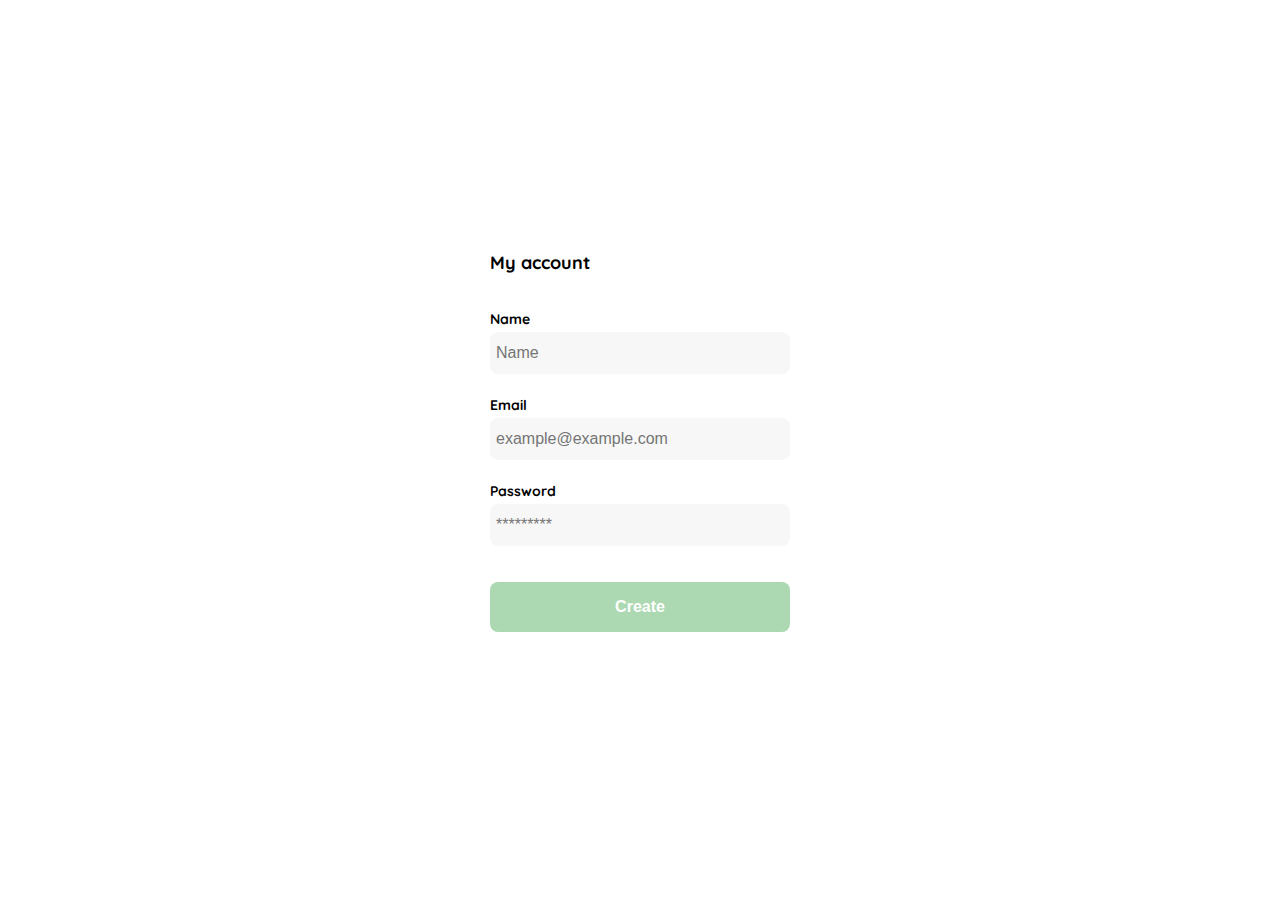
<file: crearCuenta.html>
<!DOCTYPE html>
<html lang="en">

<head>
    <meta charset="UTF-8" />
    <meta name="viewport" content="width=device-width, initial-scale=1.0" />
    <title>Proyecto Frontend</title>
    <link rel="preconnect" href="https://fonts.googleapis.com" />
    <link rel="preconnect" href="https://fonts.gstatic.com" crossorigin />
    <link href="https://fonts.googleapis.com/css2?family=Quicksand:wght@300;500;700&display=swap" rel="stylesheet" />
    <style>
        :root {
            --white: #ffffff;
            --black: #000000;
            --very-light-pink: #c7c7c7;
            --text-input-field: #f7f7f7;
            --hospital-green: #acd9b2;
            --sm: 14px;
            --md: 16px;
            --lg: 18px;
        }

        body {
            margin: 0;
            font-family: "Quicksand", sans-serif;
        }

        .login {
            width: 100%;
            height: 100vh;
            display: grid;
            place-items: center;
        }

        .form-container {
            display: grid;
            grid-template-rows: auto 1fr auto;
            width: 300px;
        }

        .title {
            font-size: var(--lg);
            margin-bottom: 36px;
            text-align: start;
        }

        .label {
            font-size: var(--sm);
            font-weight: bold;
            margin-bottom: 4px;
        }

        .input {
            background-color: var(--text-input-field);
            border: none;
            border-radius: 8px;
            height: 30px;
            font-size: var(--md);
            padding: 6px;
            margin-bottom: 12px;
        }

        .input-name,
        .input-email,
        .input-password {
            margin-bottom: 22px;
        }

        .form {
            display: flex;
            flex-direction: column;
        }

        .form div {
            display: flex;
            flex-direction: column;
        }

        .primary-button {
            background-color: var(--hospital-green);
            border-radius: 8px;
            border: none;
            color: var(--white);
            width: 100%;
            cursor: pointer;
            font-size: var(--md);
            font-weight: bold;
            height: 50px;
        }

        .create-button {
            margin-top: 14px;
            margin-bottom: 30px;
        }

        @media (max-width: 640px) {
            .form-container {
                height: 100%;
            }

            .form {
                height: 100%;
                justify-content: space-between;
            }
        }
    </style>
</head>

<body>
    <div class="login">
        <div class="form-container">
            <h1 class="title">My account</h1>

            <form action="" class="form">
                <div>
                    <label for="name" class="label">Name</label>
                    <input type="text" id="name" placeholder="Name" class="input input-name" />

                    <label for="email" class="label">Email</label>
                    <input type="text" id="email" placeholder="example@example.com" class="input input-email" />

                    <label for="password" class="label">Password</label>
                    <input type="password" id="password" placeholder="*********" class="input input-password" />
                </div>

                <input type="submit" value="Create" class="primary-button create-button" />
            </form>
        </div>
    </div>
</body>

</html>
</file>
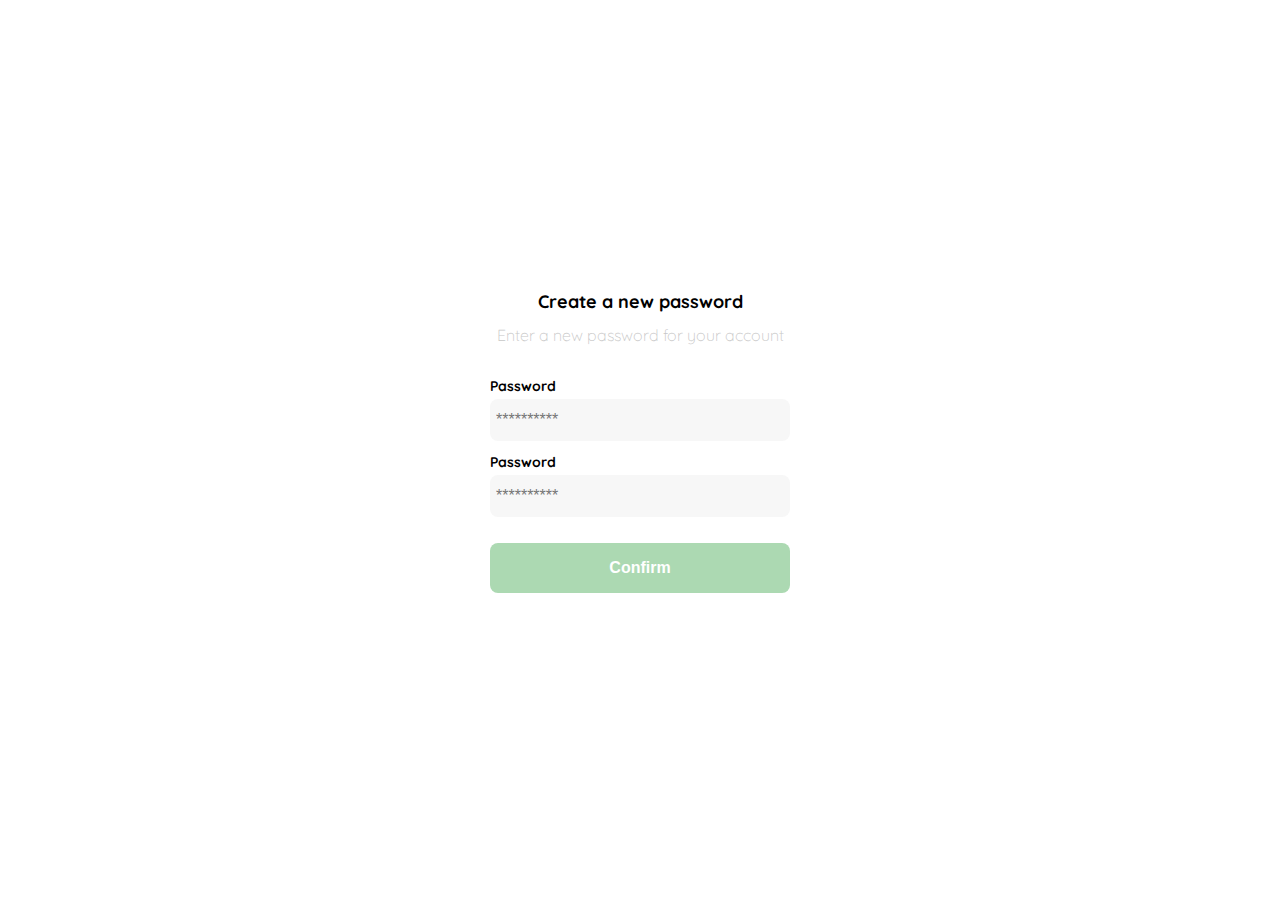
<file: createNewPassword.html>
<!DOCTYPE html>
<html lang="en">

<head>
  <meta charset="UTF-8" />
  <meta name="viewport" content="width=device-width, initial-scale=1.0" />
  <title>Proyecto Frontend</title>
  <link rel="preconnect" href="https://fonts.googleapis.com" />
  <link rel="preconnect" href="https://fonts.gstatic.com" crossorigin />
  <link href="https://fonts.googleapis.com/css2?family=Quicksand:wght@300;500;700&display=swap" rel="stylesheet" />
  <style>
    :root {
      --white: #ffffff;
      --black: #000000;
      --very-light-pink: #c7c7c7;
      --text-input-field: #f7f7f7;
      --hospital-green: #acd9b2;
      --sm: 14px;
      --md: 16px;
      --lg: 18px;
    }

    body {
      margin: 0;
      font-family: "Quicksand", sans-serif;
    }

    .login {
      width: 100%;
      height: 100vh;
      display: grid;
      place-items: center;
    }

    .form-container {
      display: grid;
      grid-template-rows: auto 1fr auto;
      width: 300px;
    }

    .logo {
      width: 150px;
      margin-bottom: 48px;
      justify-self: center;
      display: none;
    }

    .title {
      font-size: var(--lg);
      margin-bottom: 12px;
      text-align: center;
    }

    .subtitle {
      color: var(--very-light-pink);
      font-size: var(--md);
      font-weight: 300;
      margin-top: 0;
      margin-bottom: 32px;
      text-align: center;
    }

    .label {
      font-size: var(--sm);
      font-weight: bold;
      margin-bottom: 4px;
    }

    .input {
      background-color: var(--text-input-field);
      border: none;
      border-radius: 8px;
      height: 30px;
      font-size: var(--md);
      padding: 6px;
      margin-bottom: 12px;
    }

    .form {
      display: flex;
      flex-direction: column;
    }

    .primary-button {
      background-color: var(--hospital-green);
      border-radius: 8px;
      border: none;
      color: var(--white);
      width: 100%;
      cursor: pointer;
      font-size: var(--md);
      font-weight: bold;
      height: 50px;
    }

    .login-button {
      margin-top: 14px;
      margin-bottom: 30px;
    }

    @media (max-width: 640px) {
      .logo {
        display: block;
      }
    }
  </style>
</head>

<body>
  <div class="login">
    <div class="form-container">
      <img src="./logos/logo_yard_sale.svg" alt="logo" class="logo" />

      <h1 class="title">Create a new password</h1>

      <p class="subtitle">Enter a new password for your account</p>

      <form action="" class="form">
        <label for="password" class="label">Password</label>
        <input type="password" id="password" placeholder="**********" class="input input-password" />
        <label for="new-password" class="label">Password</label>
        <input type="new-password" placeholder="**********" class="input input-password" />
        <input type="submit" value="Confirm" class="primary-button login-button" />
      </form>
    </div>
  </div>
</body>

</html>
</file>
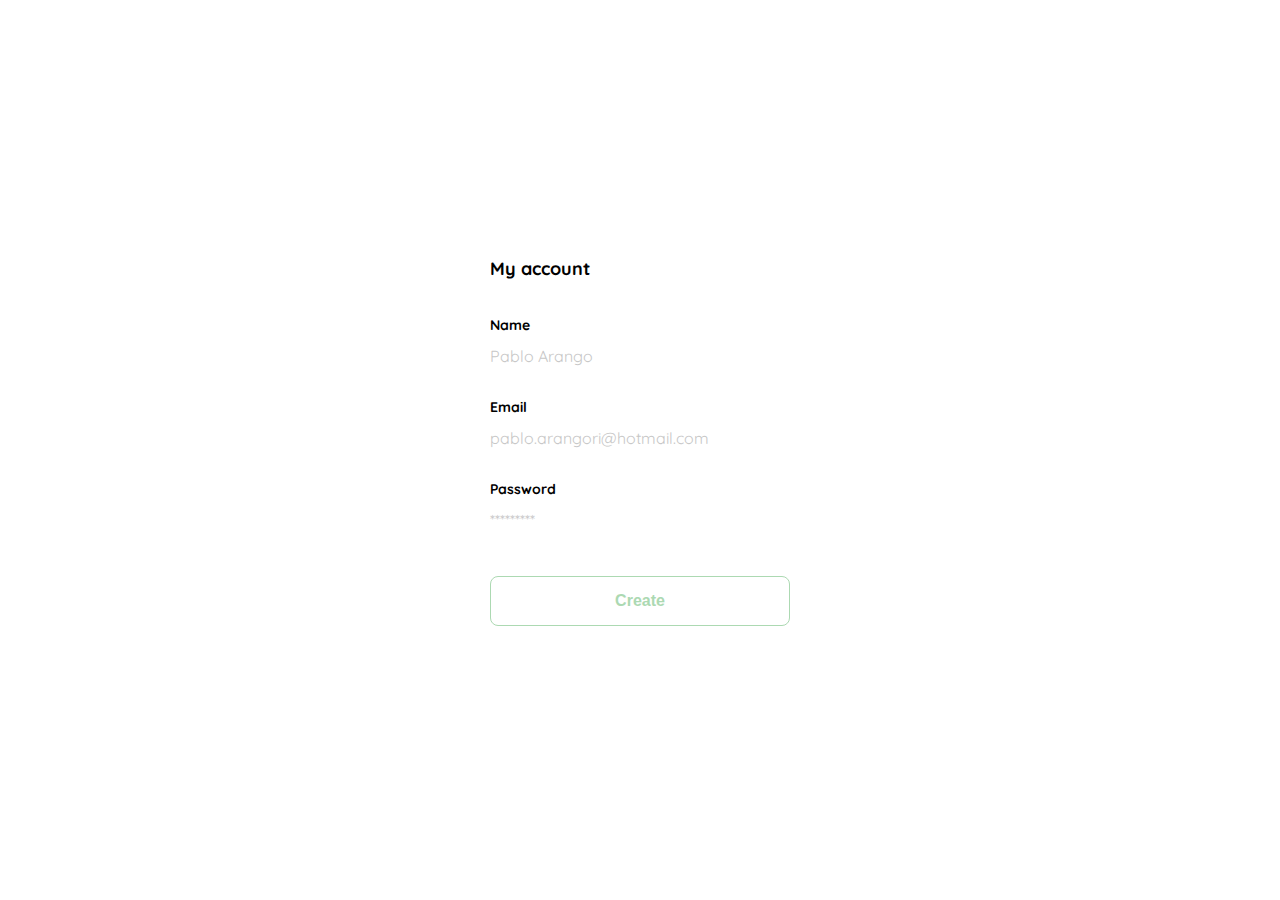
<file: editarCuenta.html>
<!DOCTYPE html>
<html lang="en">

<head>
    <meta charset="UTF-8" />
    <meta name="viewport" content="width=device-width, initial-scale=1.0" />
    <title>Proyecto Frontend</title>
    <link rel="preconnect" href="https://fonts.googleapis.com" />
    <link rel="preconnect" href="https://fonts.gstatic.com" crossorigin />
    <link href="https://fonts.googleapis.com/css2?family=Quicksand:wght@300;500;700&display=swap" rel="stylesheet" />
    <style>
        :root {
            --white: #ffffff;
            --black: #000000;
            --very-light-pink: #c7c7c7;
            --text-input-field: #f7f7f7;
            --hospital-green: #acd9b2;
            --sm: 14px;
            --md: 16px;
            --lg: 18px;
        }

        body {
            margin: 0;
            font-family: "Quicksand", sans-serif;
        }

        .login {
            width: 100%;
            height: 100vh;
            display: grid;
            place-items: center;
        }

        .form-container {
            display: grid;
            grid-template-rows: auto 1fr auto;
            width: 300px;
        }

        .title {
            font-size: var(--lg);
            margin-bottom: 36px;
            text-align: start;
        }

        .label {
            font-size: var(--sm);
            font-weight: bold;
            margin-bottom: 4px;
        }

        .value {
            color: var(--very-light-pink);
            font-size: var(--md);
            margin: 8px 0 32px 0;
        }

        .form {
            display: flex;
            flex-direction: column;
        }

        .form div {
            display: flex;
            flex-direction: column;
        }

        .secondary-button {
            background-color: var(--white);
            border-radius: 8px;
            border: 1px solid var(--hospital-green);
            color: var(--hospital-green);
            width: 100%;
            cursor: pointer;
            font-size: var(--md);
            font-weight: bold;
            height: 50px;
        }

        .create-button {
            margin-top: 14px;
            margin-bottom: 30px;
        }

        @media (max-width: 640px) {
            .form-container {
                height: 100%;
            }

            .form {
                height: 100%;
                justify-content: space-between;
            }
        }
    </style>
</head>

<body>
    <div class="login">
        <div class="form-container">
            <h1 class="title">My account</h1>

            <form action="" class="form">
                <div>
                    <label for="name" class="label">Name</label>
                    <p class="value">Pablo Arango</p>

                    <label for="email" class="label">Email</label>
                    <p class="value">pablo.arangori@hotmail.com</p>

                    <label for="password" class="label">Password</label>
                    <p class="value">*********</p>
                </div>

                <input type="submit" value="Create" class="secondary-button create-button" />
            </form>
        </div>
    </div>
</body>

</html>
</file>
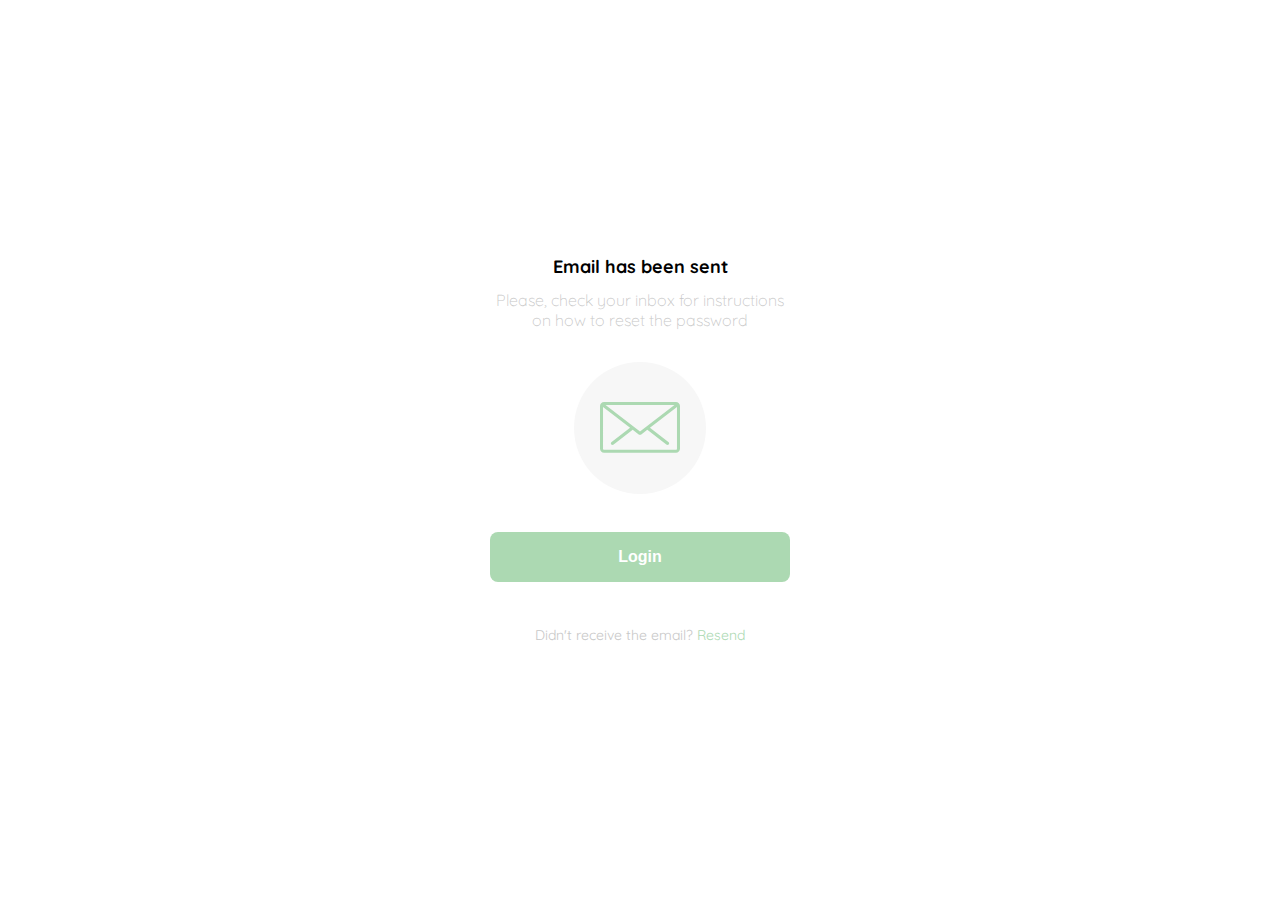
<file: emailSent.html>
<!DOCTYPE html>
<html lang="en">
  <head>
    <meta charset="UTF-8" />
    <meta name="viewport" content="width=device-width, initial-scale=1.0" />
    <title>Proyecto Frontend</title>
    <link rel="preconnect" href="https://fonts.googleapis.com" />
    <link rel="preconnect" href="https://fonts.gstatic.com" crossorigin />
    <link
      href="https://fonts.googleapis.com/css2?family=Quicksand:wght@300;500;700&display=swap"
      rel="stylesheet"
    />
    <style>
      :root {
        --white: #ffffff;
        --black: #000000;
        --very-light-pink: #c7c7c7;
        --text-input-field: #f7f7f7;
        --hospital-green: #acd9b2;
        --sm: 14px;
        --md: 16px;
        --lg: 18px;
      }
      body {
        margin: 0;
        font-family: "Quicksand", sans-serif;
      }
      .login {
        width: 100%;
        height: 100vh;
        display: grid;
        place-items: center;
      }
      .form-container {
        display: grid;
        grid-template-rows: auto 1fr auto;
        width: 300px;
        justify-items: center;
      }
      .logo {
        width: 150px;
        margin-bottom: 48px;
        justify-self: center;
        display: none;
      }
      .title {
        font-size: var(--lg);
        margin-bottom: 12px;
        text-align: center;
      }
      .subtitle {
        color: var(--very-light-pink);
        font-size: var(--md);
        font-weight: 300;
        margin-top: 0;
        margin-bottom: 32px;
        text-align: center;
      }
      .email-image {
        width: 132px;
        height: 132px;
        border-radius: 50%;
        background-color: var(--text-input-field);
        display: flex;
        justify-content: center;
        align-items: center;
        margin-bottom: 24px;
      }
      .email-image img {
        width: 80px;
      }

      .resend {
        font-size: var(--sm);
      }
      .resend span {
        color: var(--very-light-pink);
      }
      .resend a {
        color: var(--hospital-green);
        text-decoration: none;
      }

      .primary-button {
        background-color: var(--hospital-green);
        border-radius: 8px;
        border: none;
        color: var(--white);
        width: 100%;
        cursor: pointer;
        font-size: var(--md);
        font-weight: bold;
        height: 50px;
      }
      .login-button {
        margin-top: 14px;
        margin-bottom: 30px;
      }
      @media (max-width: 640px) {
        .logo {
          display: block;
        }
      }
    </style>
  </head>
  <body>
    <div class="login">
      <div class="form-container">
        <img src="./logos/logo_yard_sale.svg" alt="logo" class="logo" />

        <h1 class="title">Email has been sent</h1>

        <p class="subtitle">
          Please, check your inbox for instructions on how to reset the password
        </p>
        <div class="email-image">
          <img src="./icons/email.svg" alt="email" />
        </div>
        <button class="primary-button login-button">Login</button>
        <p class="resend">
          <span>Didn't receive the email?</span>
          <a href="">Resend</a>
        </p>
      </div>
    </div>
  </body>
</html>
</file>
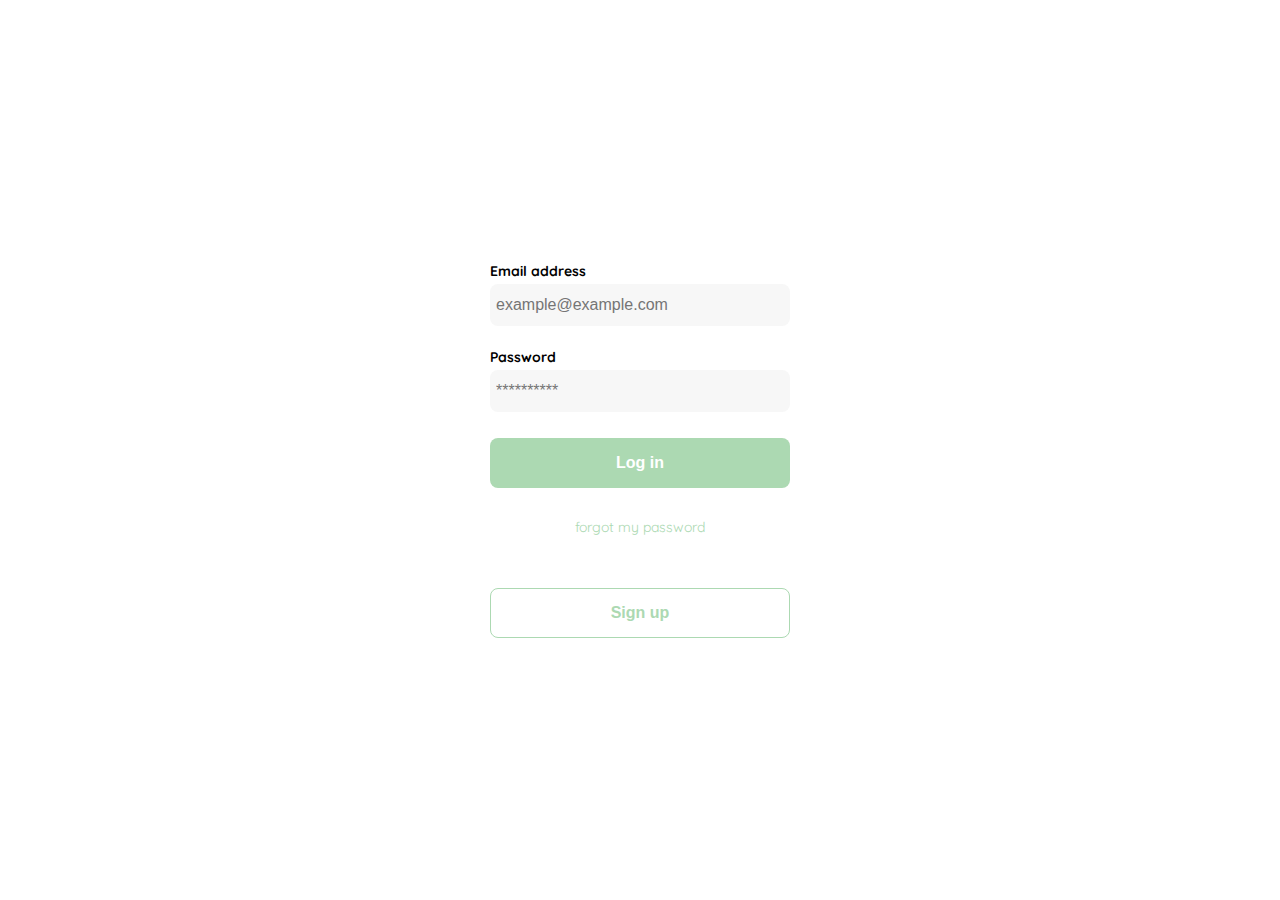
<file: loginPage.html>
<!DOCTYPE html>
<html lang="en">

<head>
  <meta charset="UTF-8" />
  <meta name="viewport" content="width=device-width, initial-scale=1.0" />
  <title>Proyecto Frontend</title>
  <link rel="preconnect" href="https://fonts.googleapis.com" />
  <link rel="preconnect" href="https://fonts.gstatic.com" crossorigin />
  <link href="https://fonts.googleapis.com/css2?family=Quicksand:wght@300;500;700&display=swap" rel="stylesheet" />
  <style>
    :root {
      --white: #ffffff;
      --black: #000000;
      --very-light-pink: #c7c7c7;
      --text-input-field: #f7f7f7;
      --hospital-green: #acd9b2;
      --sm: 14px;
      --md: 16px;
      --lg: 18px;
    }

    body {
      margin: 0;
      font-family: "Quicksand", sans-serif;
    }

    .login {
      width: 100%;
      height: 100vh;
      display: grid;
      place-items: center;
    }

    .form-container {
      display: grid;
      grid-template-rows: auto 1fr auto;
      width: 300px;
    }

    .logo {
      width: 150px;
      margin-bottom: 48px;
      justify-self: center;
      display: none;
    }

    .label {
      font-size: var(--sm);
      font-weight: bold;
      margin-bottom: 4px;
    }

    .input {
      background-color: var(--text-input-field);
      border: none;
      border-radius: 8px;
      height: 30px;
      font-size: var(--md);
      padding: 6px;
      margin-bottom: 12px;
    }

    .input-email {
      margin-bottom: 22px;
    }

    .form {
      display: flex;
      flex-direction: column;
    }

    .form a {
      color: var(--hospital-green);
      font-size: var(--sm);
      text-align: center;
      text-decoration: none;
      margin-bottom: 52px;
    }

    .primary-button {
      background-color: var(--hospital-green);
      border-radius: 8px;
      border: none;
      color: var(--white);
      width: 100%;
      cursor: pointer;
      font-size: var(--md);
      font-weight: bold;
      height: 50px;
    }

    .secondary-button {
      background-color: var(--white);
      border-radius: 8px;
      border: 1px solid var(--hospital-green);
      color: var(--hospital-green);
      width: 100%;
      cursor: pointer;
      font-size: var(--md);
      font-weight: bold;
      height: 50px;
    }

    .login-button {
      margin-top: 14px;
      margin-bottom: 30px;
    }

    @media (max-width: 640px) {
      .logo {
        display: block;
      }

      .secondary-button {
        position: absolute;
        bottom: 20px;
        width: inherit;
      }
    }
  </style>
</head>

<body>
  <div class="login">
    <div class="form-container">
      <img src="./logos/logo_yard_sale.svg" alt="logo" class="logo" />

      <form action="" class="form">
        <label for="email" class="label">Email address</label>
        <input type="text" id="email" placeholder="example@example.com" class="input input-email" />
        <label for="password" class="label">Password</label>
        <input type="password" placeholder="**********" class="input input-password" />
        <input type="submit" value="Log in" class="primary-button login-button" />
        <a href="/">forgot my password</a>
      </form>
      <button class="secondary-button signup-button">Sign up</button>
    </div>
  </div>
</body>

</html>
</file>
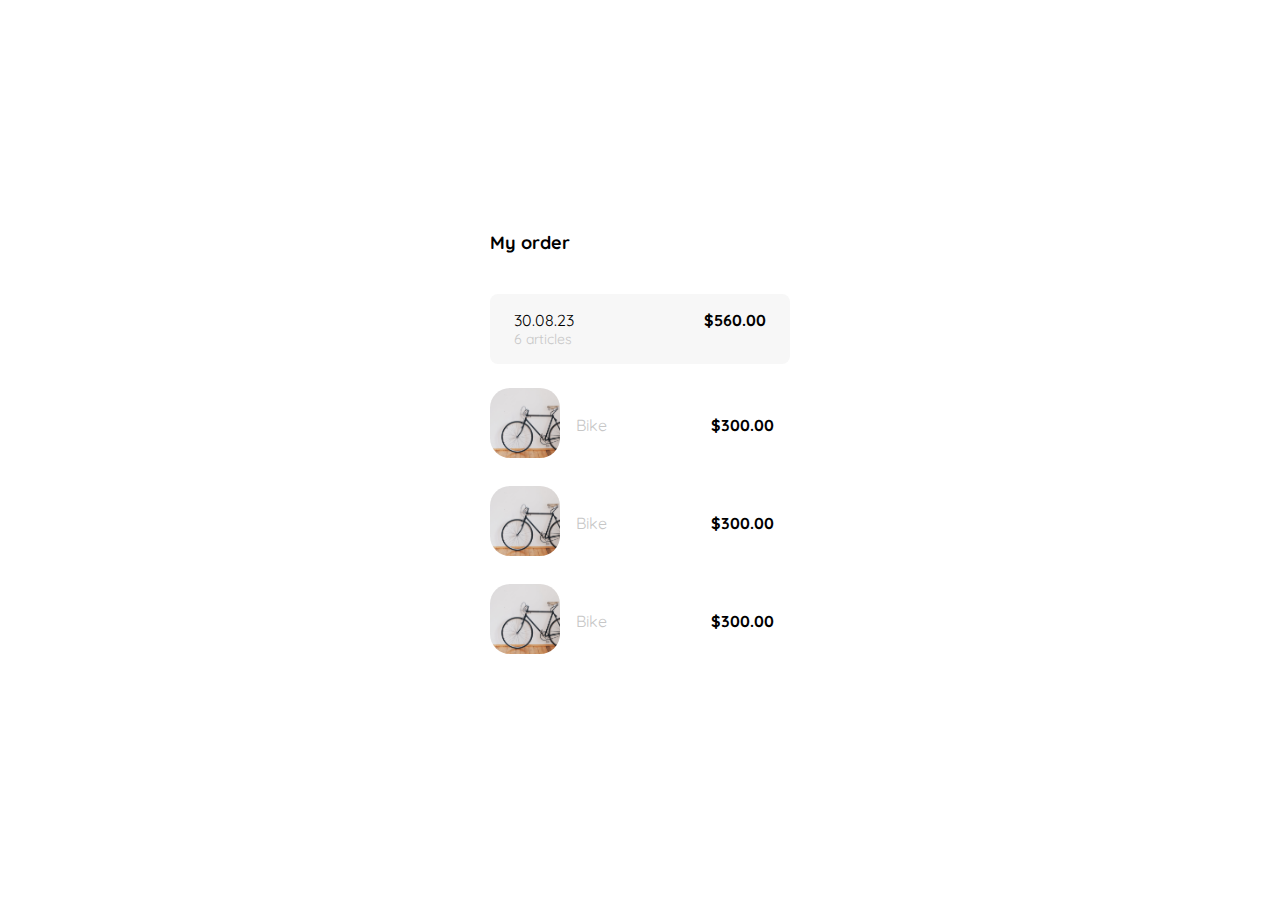
<file: myOrder.html>
<!DOCTYPE html>
<html lang="en">

<head>
    <meta charset="UTF-8" />
    <meta name="viewport" content="width=device-width, initial-scale=1.0" />
    <title>Proyecto Frontend</title>
    <link rel="preconnect" href="https://fonts.googleapis.com" />
    <link rel="preconnect" href="https://fonts.gstatic.com" crossorigin />
    <link href="https://fonts.googleapis.com/css2?family=Quicksand:wght@300;500;700&display=swap" rel="stylesheet" />
    <style>
        :root {
            --white: #ffffff;
            --black: #000000;
            --very-light-pink: #c7c7c7;
            --text-input-field: #f7f7f7;
            --hospital-green: #acd9b2;
            --sm: 14px;
            --md: 16px;
            --lg: 18px;
        }

        body {
            margin: 0;
            font-family: "Quicksand", sans-serif;
        }

        .my-order {
            width: 100%;
            height: 100vh;
            display: grid;
            place-items: center;
        }

        .title {
            font-size: var(--lg);
            margin-bottom: 40px;
        }

        .my-order-container {
            display: grid;
            grid-template-rows: auto 1fr auto;
            width: 300px;
        }

        .my-order-content {
            display: flex;
            flex-direction: column;
        }

        .order {
            display: grid;
            grid-template-columns: auto 1fr;
            gap: 16px;
            align-content: 16px;
            background-color: var(--text-input-field);
            margin-bottom: 24px;
            border-radius: 8px;
            padding: 0 24px;
        }

        .order p:nth-child(1) {
            display: flex;
            flex-direction: column;
        }

        .order p span:nth-child(2) {
            font-size: var(--sm);
            color: var(--very-light-pink);
        }

        .order p:nth-child(2) {
            text-align: end;
            font-weight: bold;
        }

        .shopping-cart {
            display: grid;
            grid-template-columns: auto 1fr auto auto;
            gap: 16px;
            margin-bottom: 24px;
            align-items: center;
        }

        .shopping-cart figure {
            margin: 0;
        }

        .shopping-cart figure img {
            width: 70px;
            height: 70px;
            border-radius: 20px;
            object-fit: cover;

        }

        .shopping-cart p:nth-child(2) {
            color: var(--very-light-pink);
        }

        .shopping-cart p:nth-child(3) {
            font-size: var(--md);
            font-weight: bold;
        }
    </style>
</head>

<body>
    <div class="my-order">
        <div class="my-order-container">

            <h1 class="title">My order</h1>
            <div class="my-order-content">
                <div class="order">
                    <p>
                        <span>30.08.23</span>
                        <span>6 articles</span>

                    </p>
                    <p>$560.00</p>
                </div>
            </div>

            <div class="shopping-cart">
                <figure>
                    <img src="./icons/pexels-photo-276517.jpeg" alt="bike">
                </figure>
                <p>Bike</p>
                <p>$300.00</p>
            </div>

            <div class="shopping-cart">
                <figure>
                    <img src="./icons/pexels-photo-276517.jpeg" alt="bike">
                </figure>
                <p>Bike</p>
                <p>$300.00</p>
            </div>
            <div class="shopping-cart">
                <figure>
                    <img src="./icons/pexels-photo-276517.jpeg" alt="bike">
                </figure>
                <p>Bike</p>
                <p>$300.00</p>
            </div>
        </div>


    </div>
</body>

</html>
</file>
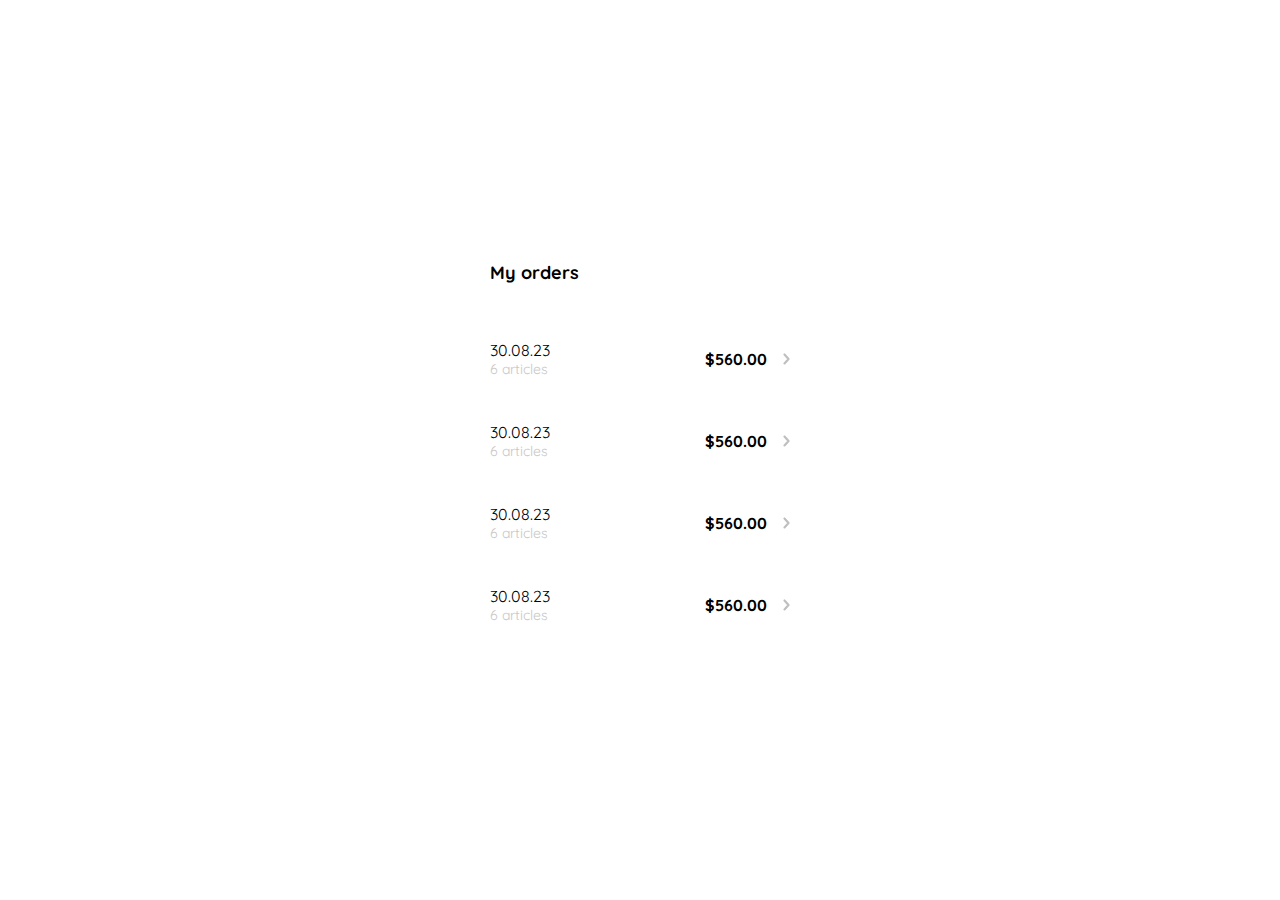
<file: myOrders.html>
<!DOCTYPE html>
<html lang="en">

<head>
    <meta charset="UTF-8" />
    <meta name="viewport" content="width=device-width, initial-scale=1.0" />
    <title>Proyecto Frontend</title>
    <link rel="preconnect" href="https://fonts.googleapis.com" />
    <link rel="preconnect" href="https://fonts.gstatic.com" crossorigin />
    <link href="https://fonts.googleapis.com/css2?family=Quicksand:wght@300;500;700&display=swap" rel="stylesheet" />
    <style>
        :root {
            --white: #ffffff;
            --black: #000000;
            --very-light-pink: #c7c7c7;
            --text-input-field: #f7f7f7;
            --hospital-green: #acd9b2;
            --sm: 14px;
            --md: 16px;
            --lg: 18px;
        }

        body {
            margin: 0;
            font-family: "Quicksand", sans-serif;
        }

        .my-order {
            width: 100%;
            height: 100vh;
            display: grid;
            place-items: center;
        }

        .title {
            font-size: var(--lg);
            margin-bottom: 40px;
        }

        .my-order-container {
            display: grid;
            grid-template-rows: auto 1fr auto;
            width: 300px;
        }

        .my-order-content {
            display: flex;
            flex-direction: column;
        }

        .order {
            display: grid;
            grid-template-columns: auto 1fr auto;
            gap: 16px;
            align-items: center;
            margin-bottom: 12px;
        }

        .order p:nth-child(1) {
            display: flex;
            flex-direction: column;
        }

        .order p span:nth-child(2) {
            font-size: var(--sm);
            color: var(--very-light-pink);
        }

        .order p:nth-child(2) {
            text-align: end;
            font-weight: bold;
        }
    </style>
</head>

<body>
    <div class="my-order">
        <div class="my-order-container">

            <h1 class="title">My orders</h1>
            <div class="my-order-content">
                <div class="order">
                    <p>
                        <span>30.08.23</span>
                        <span>6 articles</span>

                    </p>
                    <p>$560.00</p>
                    <img src="./icons/flechita.svg" alt="arrow">
                </div>
                <div class="order">
                    <p>
                        <span>30.08.23</span>
                        <span>6 articles</span>

                    </p>
                    <p>$560.00</p>
                    <img src="./icons/flechita.svg" alt="arrow">
                </div>
                <div class="order">
                    <p>
                        <span>30.08.23</span>
                        <span>6 articles</span>

                    </p>
                    <p>$560.00</p>
                    <img src="./icons/flechita.svg" alt="arrow">
                </div>
                <div class="order">
                    <p>
                        <span>30.08.23</span>
                        <span>6 articles</span>

                    </p>
                    <p>$560.00</p>
                    <img src="./icons/flechita.svg" alt="arrow">
                </div>
            </div>
        </div>


    </div>
</body>

</html>
</file>
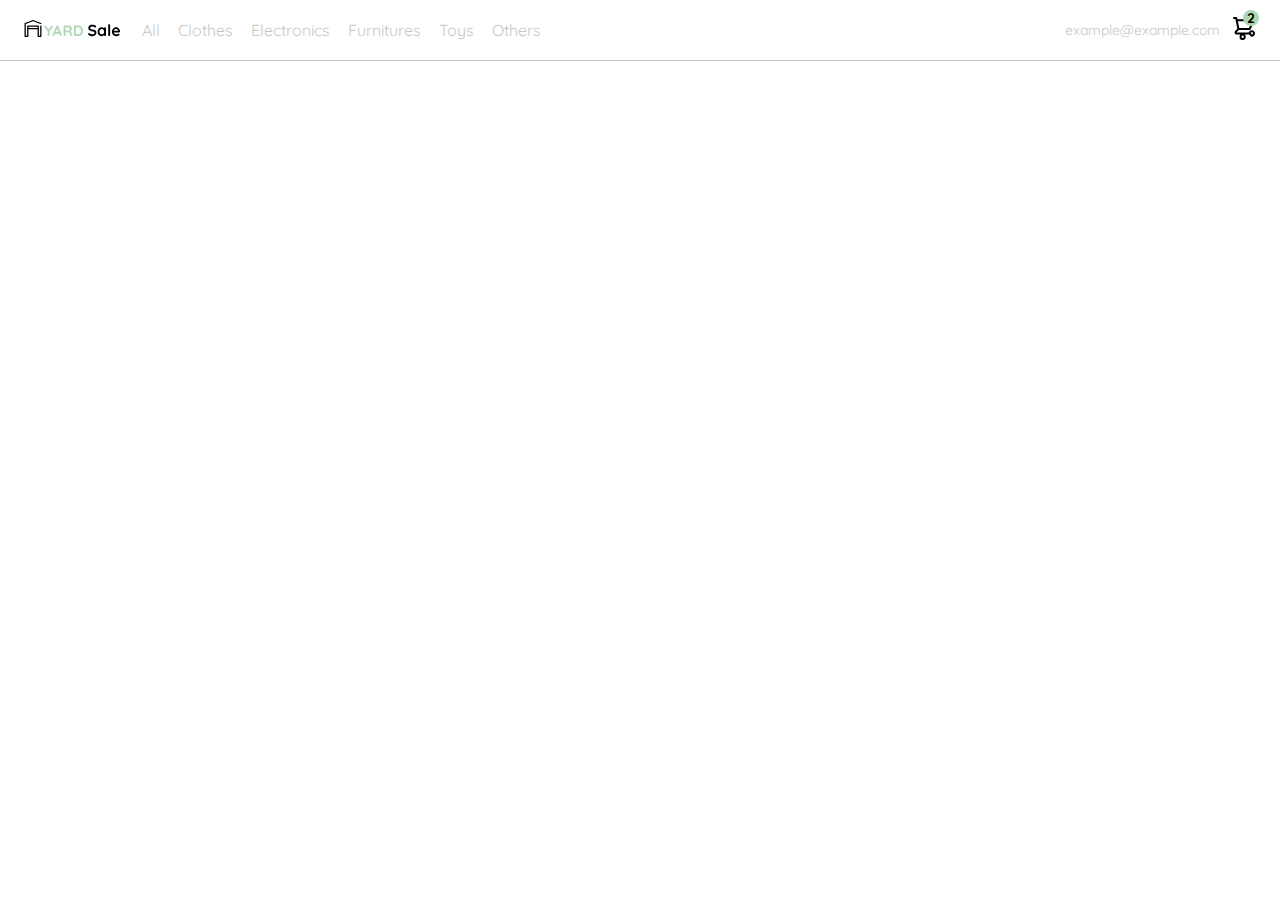
<file: navbar.html>
<!DOCTYPE html>
<html lang="en">

<head>
    <meta charset="UTF-8" />
    <meta name="viewport" content="width=device-width, initial-scale=1.0" />
    <title>Proyecto Frontend</title>
    <link rel="preconnect" href="https://fonts.googleapis.com" />
    <link rel="preconnect" href="https://fonts.gstatic.com" crossorigin />
    <link href="https://fonts.googleapis.com/css2?family=Quicksand:wght@300;500;700&display=swap" rel="stylesheet" />
    <style>
        :root {
            --white: #ffffff;
            --black: #000000;
            --very-light-pink: #c7c7c7;
            --text-input-field: #f7f7f7;
            --hospital-green: #acd9b2;
            --sm: 14px;
            --md: 16px;
            --lg: 18px;
        }

        body {
            margin: 0;
            font-family: "Quicksand", sans-serif;
        }

        nav {
            display: flex;
            justify-content: space-between;
            padding: 0 24px;
            border-bottom: 1px solid var(--very-light-pink);
        }

        .menu {
            display: none;
        }

        .logo {
            width: 100px;
        }

        .navbar-left ul,
        .navbar-right ul {
            list-style: none;
            padding: 0;
            margin: 0;
            display: flex;
            align-items: center;
            height: 60px;

        }

        .navbar-left {
            display: flex;
        }

        .navbar-left ul {
            margin-left: 12px;
        }

        .navbar-left ul li a,
        .navbar-right ul li a {
            text-decoration: none;
            color: var(--very-light-pink);
            border: 1px solid var(--white);
            padding: 8px;
            border-radius: 8px;
        }

        .navbar-left ul li a:hover,
        .navbar-right ul li a:hover {
            border: 1px solid var(--hospital-green);
            color: var(--hospital-green);
        }

        .navbar-email {
            color: var(--very-light-pink);
            font-size: var(--sm);
            margin-right: 12px;
        }

        .navbar-shopping-cart {
            position: relative;
        }

        .navbar-shopping-cart div {
            width: 16px;
            height: 16px;
            background-color: var(--hospital-green);
            border-radius: 50%;
            font-size: var(--sm);
            font-weight: bold;
            position: absolute;
            top: -6px;
            right: -3px;
            display: flex;
            justify-content: center;
            align-items: center;
        }

        @media (max-width: 640px) {
            .menu {
                display: block;
            }

            .navbar-left ul {
                display: none;
            }

            .navbar-email {
                display: none;
            }
        }
    </style>
</head>

<body>
    <nav>
        <img src="./icons/icon_menu.svg" alt="" class="menu">

        <div class="navbar-left">
            <img src="./logos/logo_yard_sale.svg" alt="">
            <ul>
                <li>
                    <a href="">All</a>
                </li>
                <li>
                    <a href="">Clothes</a>
                </li>
                <li>
                    <a href="">Electronics</a>
                </li>
                <li>
                    <a href="">Furnitures</a>
                </li>
                <li>
                    <a href="">Toys</a>
                </li>
                <li>
                    <a href="">Others</a>
                </li>
            </ul>
        </div>
        <div class="navbar-right">
            <ul>
                <li class="navbar-email">example@example.com</li>
                <li class="navbar-shopping-cart">
                    <img src="./icons/icon_shopping_cart.svg" alt="">
                    <div>2</div>
                </li>

            </ul>
        </div>
    </nav>
</body>

</html>
</file>
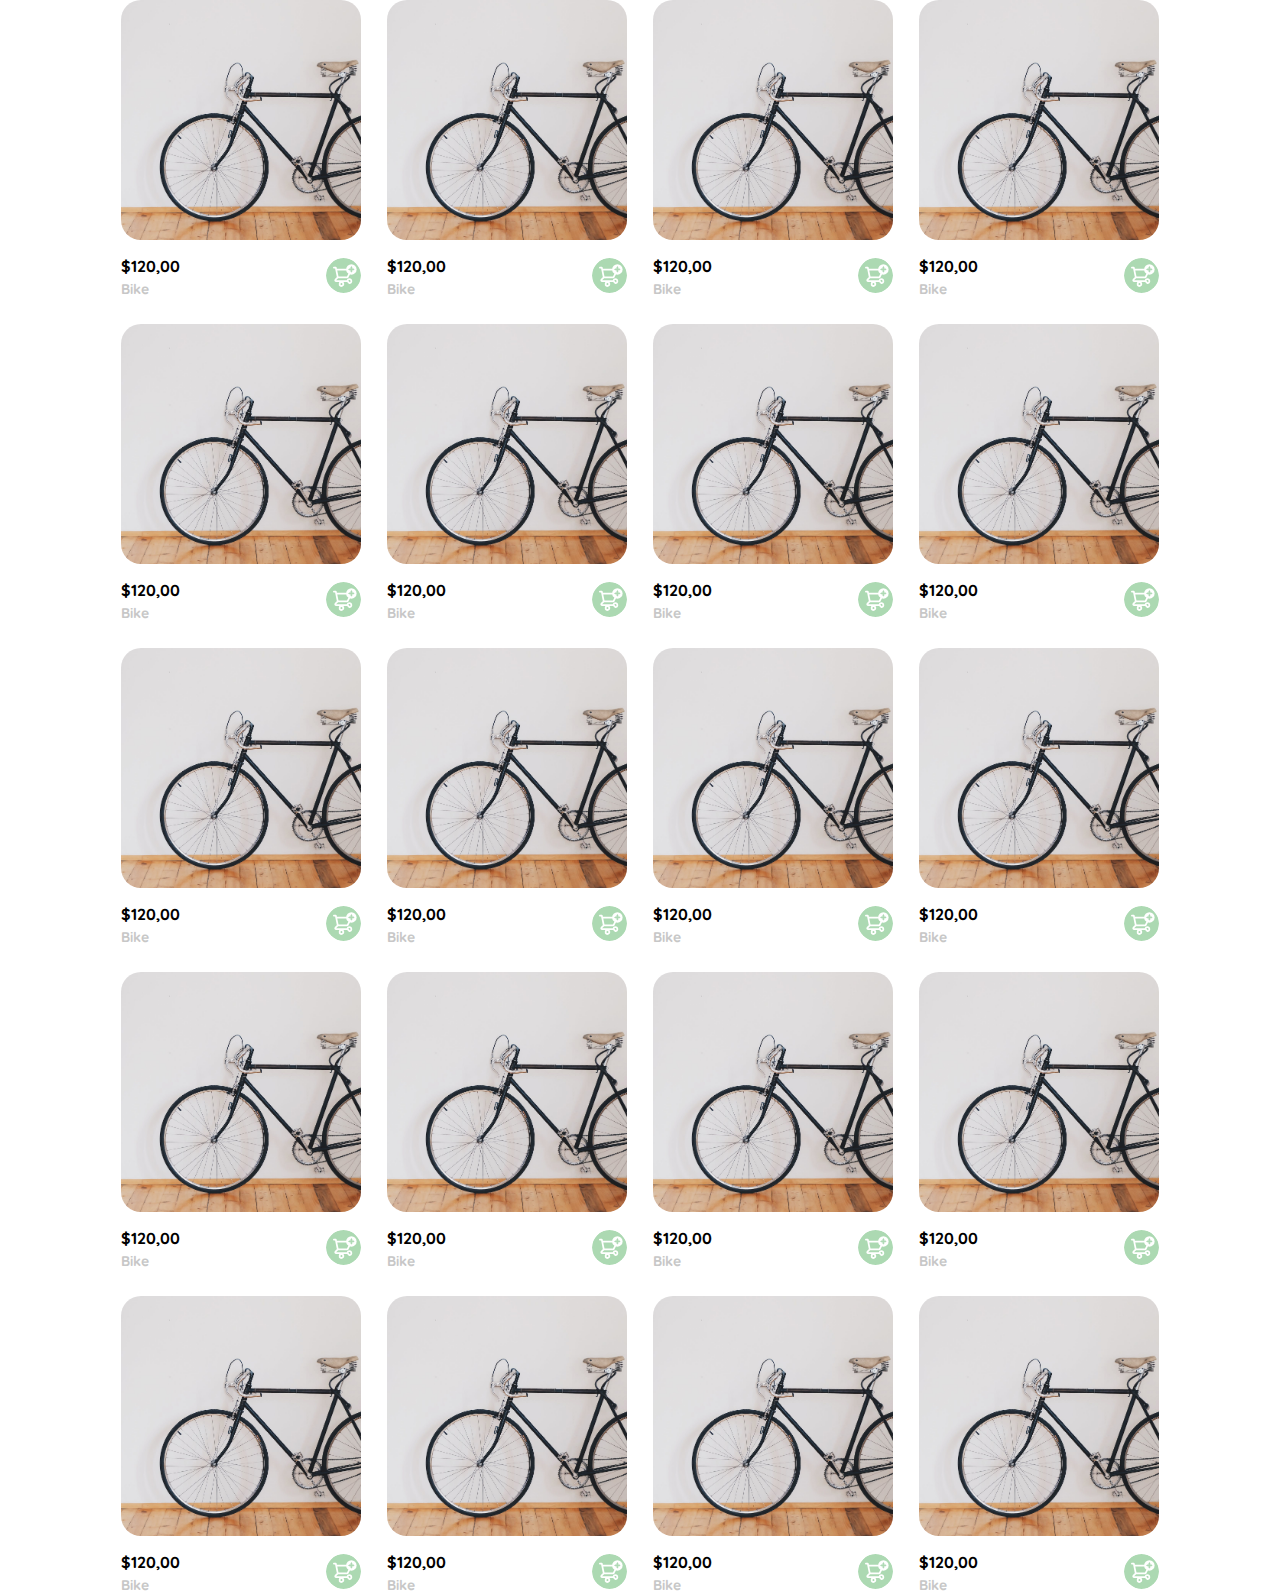
<file: paginaPrincipal.html>
<!DOCTYPE html>
<html lang="en">

<head>
    <meta charset="UTF-8" />
    <meta name="viewport" content="width=device-width, initial-scale=1.0" />
    <title>Proyecto Frontend</title>
    <link rel="preconnect" href="https://fonts.googleapis.com" />
    <link rel="preconnect" href="https://fonts.gstatic.com" crossorigin />
    <link href="https://fonts.googleapis.com/css2?family=Quicksand:wght@300;500;700&display=swap" rel="stylesheet" />
    <style>
        :root {
            --white: #ffffff;
            --black: #000000;
            --very-light-pink: #c7c7c7;
            --text-input-field: #f7f7f7;
            --hospital-green: #acd9b2;
            --sm: 14px;
            --md: 16px;
            --lg: 18px;
        }

        body {
            margin: 0;
            font-family: "Quicksand", sans-serif;
        }

        .cards-container {
            display: grid;
            grid-template-columns: repeat(auto-fill, 240px);
            gap: 26px;
            place-content: center;
        }

        .product-card {
            width: 240px;
        }

        .product-card img {
            width: 240px;
            height: 240px;
            border-radius: 20px;
            object-fit: cover;
        }

        .product-info {
            display: flex;
            justify-content: space-between;
            align-items: center;
            margin-top: 12px;
        }

        .product-info figure {
            margin: 0;
        }

        .product-info figure img {
            width: 35px;
            height: 35px;
        }

        .product-info div p:nth-child(1) {
            font-weight: bold;
            font-size: var(--md);
            margin-top: 0px;
            margin-bottom: 4px;
        }

        .product-info div p:nth-child(2) {
            font-weight: bold;
            font-size: var(--sm);
            margin-top: 0;
            margin-bottom: 0;
            color: var(--very-light-pink);
        }

        @media (max-width: 640px) {
            .cards-container {

                grid-template-columns: repeat(auto-fill, 140px);

            }

            .product-card {
                width: 140px;
            }

            .product-card img {
                width: 140px;
                height: 140px;

            }
        }
    </style>
</head>

<body>
    <section class="main-container">
        <div class="cards-container">
            <div class="product-card">
                <img src="./icons/pexels-photo-276517.jpeg" alt="" class="product-img">
                <div class="product-info">
                    <div>
                        <p>$120,00</p>
                        <p>Bike</p>
                    </div>
                    <figure>
                        <img src="./icons/bt_add_to_cart.svg" alt="Add to the cart">
                    </figure>
                </div>

            </div>

            <div class="product-card">
                <img src="./icons/pexels-photo-276517.jpeg" alt="" class="product-img">
                <div class="product-info">
                    <div>
                        <p>$120,00</p>
                        <p>Bike</p>
                    </div>
                    <figure>
                        <img src="./icons/bt_add_to_cart.svg" alt="Add to the cart">
                    </figure>
                </div>

            </div>

            <div class="product-card">
                <img src="./icons/pexels-photo-276517.jpeg" alt="" class="product-img">
                <div class="product-info">
                    <div>
                        <p>$120,00</p>
                        <p>Bike</p>
                    </div>
                    <figure>
                        <img src="./icons/bt_add_to_cart.svg" alt="Add to the cart">
                    </figure>
                </div>

            </div>

            <div class="product-card">
                <img src="./icons/pexels-photo-276517.jpeg" alt="" class="product-img">
                <div class="product-info">
                    <div>
                        <p>$120,00</p>
                        <p>Bike</p>
                    </div>
                    <figure>
                        <img src="./icons/bt_add_to_cart.svg" alt="Add to the cart">
                    </figure>
                </div>

            </div>

            <div class="product-card">
                <img src="./icons/pexels-photo-276517.jpeg" alt="" class="product-img">
                <div class="product-info">
                    <div>
                        <p>$120,00</p>
                        <p>Bike</p>
                    </div>
                    <figure>
                        <img src="./icons/bt_add_to_cart.svg" alt="Add to the cart">
                    </figure>
                </div>

            </div>

            <div class="product-card">
                <img src="./icons/pexels-photo-276517.jpeg" alt="" class="product-img">
                <div class="product-info">
                    <div>
                        <p>$120,00</p>
                        <p>Bike</p>
                    </div>
                    <figure>
                        <img src="./icons/bt_add_to_cart.svg" alt="Add to the cart">
                    </figure>
                </div>

            </div>

            <div class="product-card">
                <img src="./icons/pexels-photo-276517.jpeg" alt="" class="product-img">
                <div class="product-info">
                    <div>
                        <p>$120,00</p>
                        <p>Bike</p>
                    </div>
                    <figure>
                        <img src="./icons/bt_add_to_cart.svg" alt="Add to the cart">
                    </figure>
                </div>

            </div>

            <div class="product-card">
                <img src="./icons/pexels-photo-276517.jpeg" alt="" class="product-img">
                <div class="product-info">
                    <div>
                        <p>$120,00</p>
                        <p>Bike</p>
                    </div>
                    <figure>
                        <img src="./icons/bt_add_to_cart.svg" alt="Add to the cart">
                    </figure>
                </div>

            </div>

            <div class="product-card">
                <img src="./icons/pexels-photo-276517.jpeg" alt="" class="product-img">
                <div class="product-info">
                    <div>
                        <p>$120,00</p>
                        <p>Bike</p>
                    </div>
                    <figure>
                        <img src="./icons/bt_add_to_cart.svg" alt="Add to the cart">
                    </figure>
                </div>

            </div>

            <div class="product-card">
                <img src="./icons/pexels-photo-276517.jpeg" alt="" class="product-img">
                <div class="product-info">
                    <div>
                        <p>$120,00</p>
                        <p>Bike</p>
                    </div>
                    <figure>
                        <img src="./icons/bt_add_to_cart.svg" alt="Add to the cart">
                    </figure>
                </div>

            </div>

            <div class="product-card">
                <img src="./icons/pexels-photo-276517.jpeg" alt="" class="product-img">
                <div class="product-info">
                    <div>
                        <p>$120,00</p>
                        <p>Bike</p>
                    </div>
                    <figure>
                        <img src="./icons/bt_add_to_cart.svg" alt="Add to the cart">
                    </figure>
                </div>

            </div>

            <div class="product-card">
                <img src="./icons/pexels-photo-276517.jpeg" alt="" class="product-img">
                <div class="product-info">
                    <div>
                        <p>$120,00</p>
                        <p>Bike</p>
                    </div>
                    <figure>
                        <img src="./icons/bt_add_to_cart.svg" alt="Add to the cart">
                    </figure>
                </div>

            </div>

            <div class="product-card">
                <img src="./icons/pexels-photo-276517.jpeg" alt="" class="product-img">
                <div class="product-info">
                    <div>
                        <p>$120,00</p>
                        <p>Bike</p>
                    </div>
                    <figure>
                        <img src="./icons/bt_add_to_cart.svg" alt="Add to the cart">
                    </figure>
                </div>

            </div>

            <div class="product-card">
                <img src="./icons/pexels-photo-276517.jpeg" alt="" class="product-img">
                <div class="product-info">
                    <div>
                        <p>$120,00</p>
                        <p>Bike</p>
                    </div>
                    <figure>
                        <img src="./icons/bt_add_to_cart.svg" alt="Add to the cart">
                    </figure>
                </div>

            </div>

            <div class="product-card">
                <img src="./icons/pexels-photo-276517.jpeg" alt="" class="product-img">
                <div class="product-info">
                    <div>
                        <p>$120,00</p>
                        <p>Bike</p>
                    </div>
                    <figure>
                        <img src="./icons/bt_add_to_cart.svg" alt="Add to the cart">
                    </figure>
                </div>

            </div>

            <div class="product-card">
                <img src="./icons/pexels-photo-276517.jpeg" alt="" class="product-img">
                <div class="product-info">
                    <div>
                        <p>$120,00</p>
                        <p>Bike</p>
                    </div>
                    <figure>
                        <img src="./icons/bt_add_to_cart.svg" alt="Add to the cart">
                    </figure>
                </div>

            </div>

            <div class="product-card">
                <img src="./icons/pexels-photo-276517.jpeg" alt="" class="product-img">
                <div class="product-info">
                    <div>
                        <p>$120,00</p>
                        <p>Bike</p>
                    </div>
                    <figure>
                        <img src="./icons/bt_add_to_cart.svg" alt="Add to the cart">
                    </figure>
                </div>

            </div>

            <div class="product-card">
                <img src="./icons/pexels-photo-276517.jpeg" alt="" class="product-img">
                <div class="product-info">
                    <div>
                        <p>$120,00</p>
                        <p>Bike</p>
                    </div>
                    <figure>
                        <img src="./icons/bt_add_to_cart.svg" alt="Add to the cart">
                    </figure>
                </div>

            </div>

            <div class="product-card">
                <img src="./icons/pexels-photo-276517.jpeg" alt="" class="product-img">
                <div class="product-info">
                    <div>
                        <p>$120,00</p>
                        <p>Bike</p>
                    </div>
                    <figure>
                        <img src="./icons/bt_add_to_cart.svg" alt="Add to the cart">
                    </figure>
                </div>

            </div>

            <div class="product-card">
                <img src="./icons/pexels-photo-276517.jpeg" alt="" class="product-img">
                <div class="product-info">
                    <div>
                        <p>$120,00</p>
                        <p>Bike</p>
                    </div>
                    <figure>
                        <img src="./icons/bt_add_to_cart.svg" alt="Add to the cart">
                    </figure>
                </div>

            </div>

        </div>
    </section>
</body>

</html>
</file>
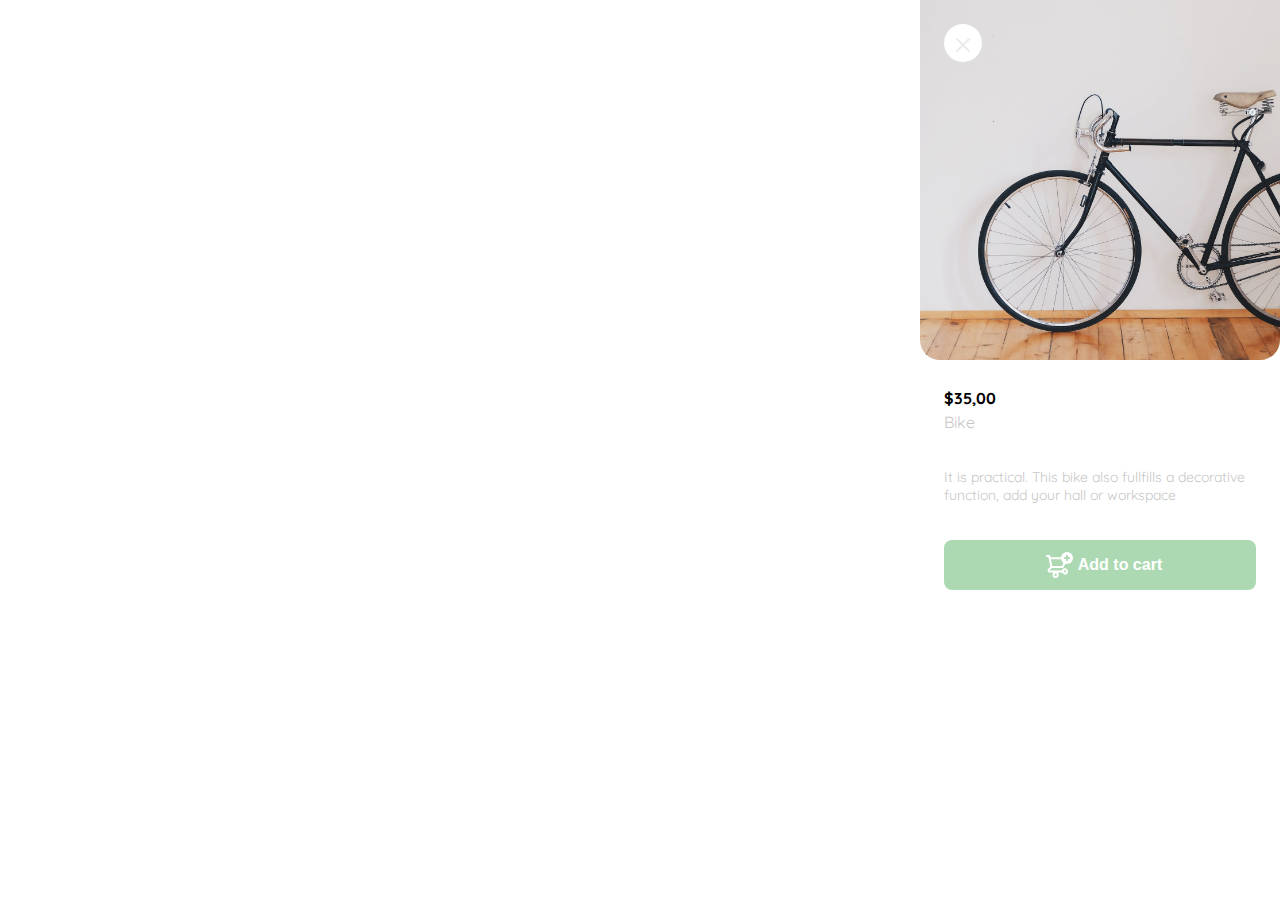
<file: products.html>
<!DOCTYPE html>
<html lang="en">

<head>
    <meta charset="UTF-8" />
    <meta name="viewport" content="width=device-width, initial-scale=1.0" />
    <title>Proyecto Frontend</title>
    <link rel="preconnect" href="https://fonts.googleapis.com" />
    <link rel="preconnect" href="https://fonts.gstatic.com" crossorigin />
    <link href="https://fonts.googleapis.com/css2?family=Quicksand:wght@300;500;700&display=swap" rel="stylesheet" />
    <style>
        :root {
            --white: #ffffff;
            --black: #000000;
            --very-light-pink: #c7c7c7;
            --text-input-field: #f7f7f7;
            --hospital-green: #acd9b2;
            --sm: 14px;
            --md: 16px;
            --lg: 18px;
        }

        body {
            margin: 0;
            font-family: "Quicksand", sans-serif;
        }

        .product-detail {
            width: 360px;
            padding-bottom: 24px;
            position: absolute;
            right: 0;
        }

        .product-detail-close {
            background: var(--white);
            width: 14px;
            height: 14px;
            position: absolute;
            top: 24px;
            left: 24px;
            z-index: 2;
            padding: 12px;
            border-radius: 50%;
        }

        .product-detail-close:hover {
            cursor: pointer;
        }


        .product-detail>img:nth-child(2) {
            width: 100%;
            height: 360px;
            object-fit: cover;
            border-radius: 0 0 20px 20px;
        }

        .product-info {
            margin: 24px 24px 0 24px;
        }

        .product-info p:nth-child(1) {
            font-weight: bold;
            font-size: var(--md);
            margin-top: 0;
            margin-bottom: 4px;
        }

        .product-info p:nth-child(2) {
            color: var(--very-light-pink);
            font-size: var(--md);
            margin-top: 0;
            margin-bottom: 36px;
        }

        .product-info p:nth-child(3) {
            color: var(--very-light-pink);
            font-size: var(--sm);
            margin-top: 0;
            margin-bottom: 36px;
        }

        .primary-button {
            background-color: var(--hospital-green);
            border-radius: 8px;
            border: none;
            color: var(--white);
            width: 100%;
            cursor: pointer;
            font-size: var(--md);
            font-weight: bold;
            height: 50px;
        }

        .add-to-cart-button {
            display: flex;
            align-items: center;
            justify-content: center;
        }

        @media (max-width:640px) {
            .product-detail {
                width: 100%;
            }
        }
    </style>
</head>

<body>
    <aside class="product-detail">
        <div class="product-detail-close">
            <img src="./icons/icon_close.png" alt="close">
        </div>
        <img src="./icons/pexels-photo-276517.jpeg" alt="bike">
        <div class="product-info">
            <p>$35,00</p>
            <p>Bike</p>
            <p>It is practical. This bike also fullfills a decorative function, add your hall or workspace</p>
            <button class="primary-button add-to-cart-button">
                <img src="./icons/bt_add_to_cart.svg" alt="Add to cart">Add to cart
            </button>
        </div>
    </aside>
</body>

</html>
</file>
